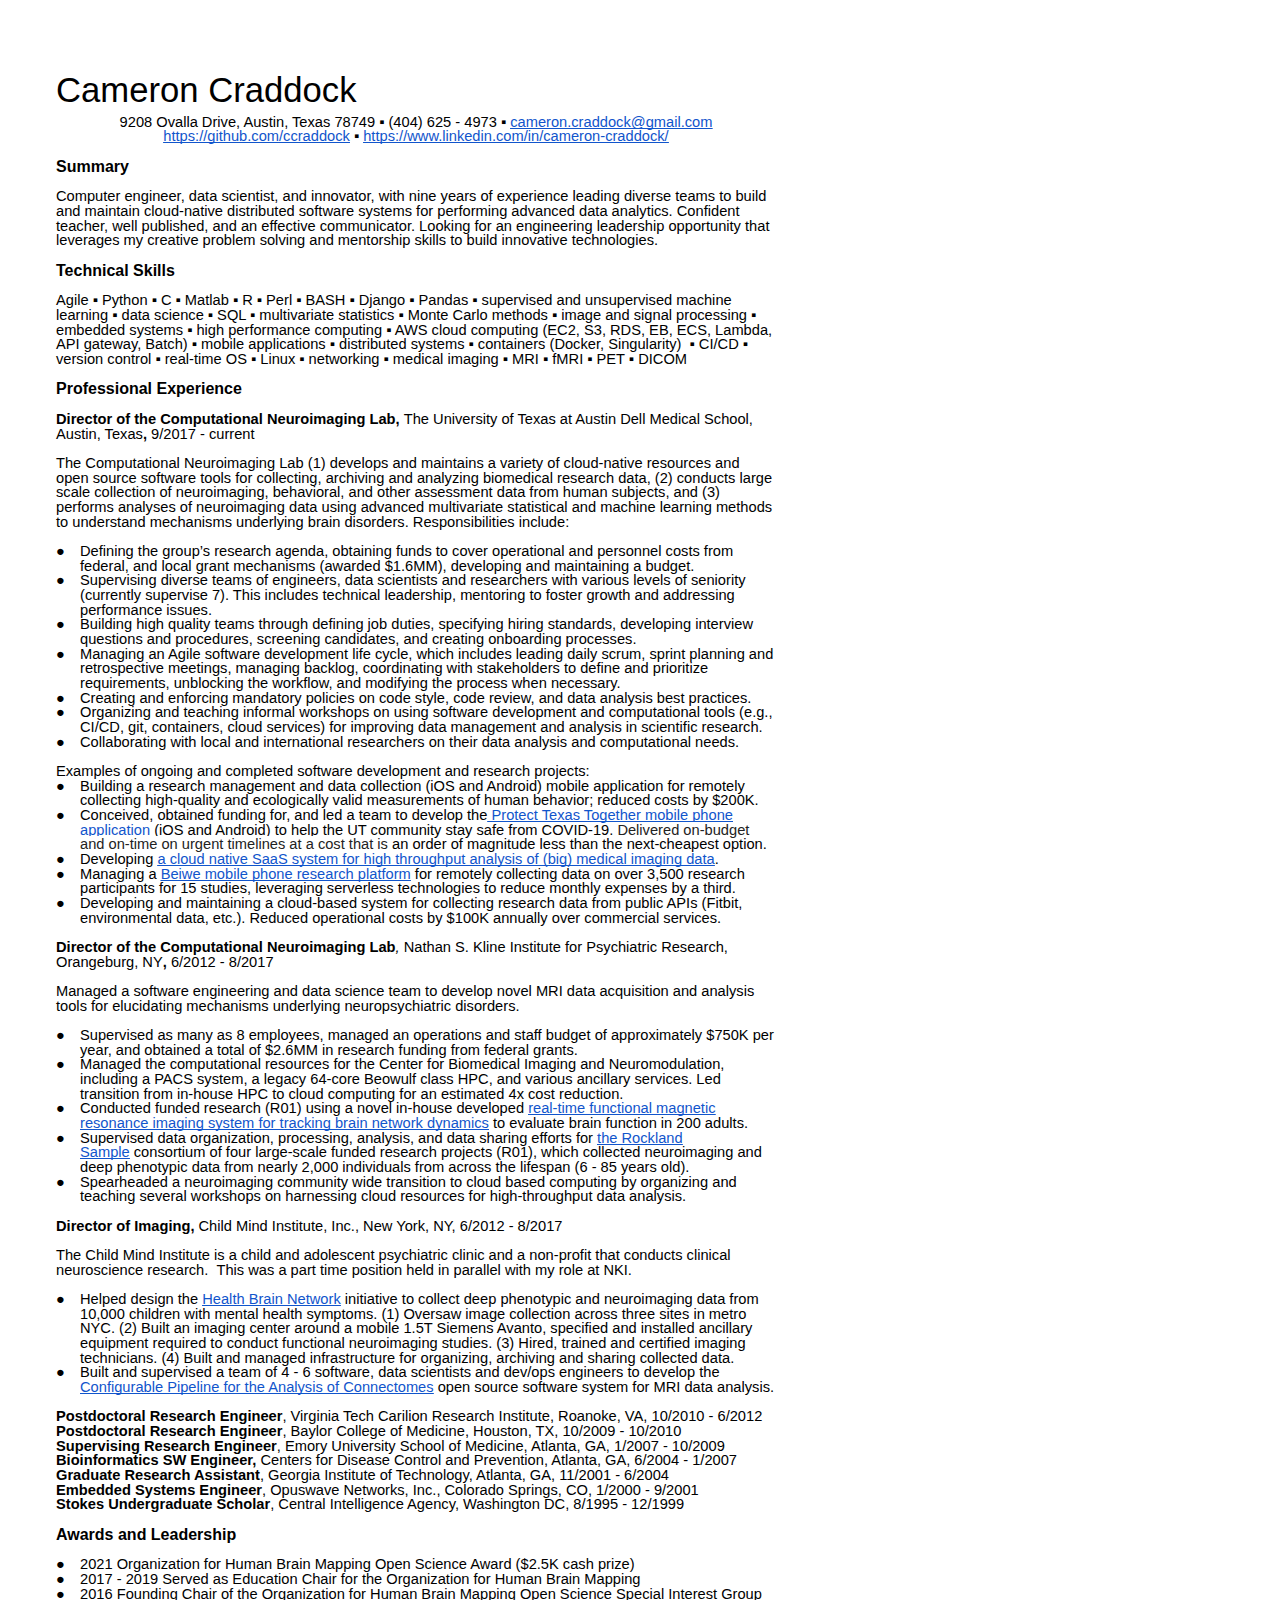
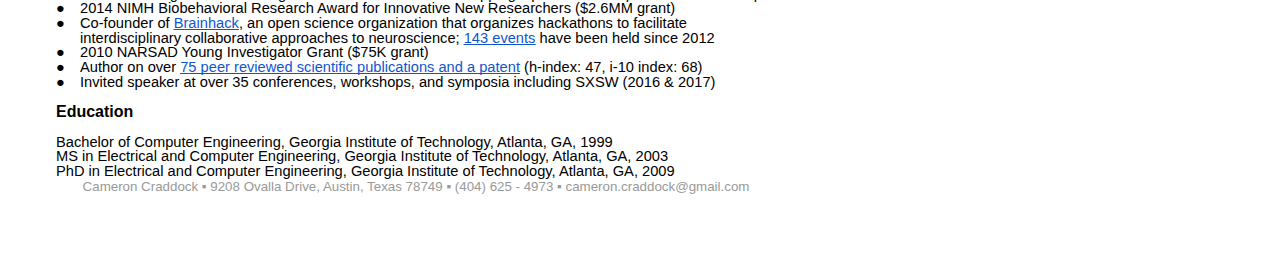
<file: web-source/old_index.html>
<html><head><meta content="text/html; charset=UTF-8" http-equiv="content-type"><style type="text/css">.lst-kix_10j86topk4fp-1>li:before{content:"-  "}.lst-kix_10j86topk4fp-2>li:before{content:"-  "}.lst-kix_10j86topk4fp-3>li:before{content:"-  "}ul.lst-kix_k6rbzzajcw5w-7{list-style-type:none}.lst-kix_10j86topk4fp-0>li:before{content:"-  "}ul.lst-kix_k6rbzzajcw5w-8{list-style-type:none}ol.lst-kix_di9a8gmkx7y5-1{list-style-type:none}ol.lst-kix_di9a8gmkx7y5-0{list-style-type:none}ol.lst-kix_di9a8gmkx7y5-4.start{counter-reset:lst-ctn-kix_di9a8gmkx7y5-4 0}.lst-kix_di9a8gmkx7y5-7>li{counter-increment:lst-ctn-kix_di9a8gmkx7y5-7}ol.lst-kix_di9a8gmkx7y5-7{list-style-type:none}ol.lst-kix_di9a8gmkx7y5-6{list-style-type:none}ol.lst-kix_di9a8gmkx7y5-8{list-style-type:none}ol.lst-kix_di9a8gmkx7y5-3{list-style-type:none}ol.lst-kix_di9a8gmkx7y5-2{list-style-type:none}ol.lst-kix_di9a8gmkx7y5-5{list-style-type:none}ol.lst-kix_di9a8gmkx7y5-4{list-style-type:none}.lst-kix_di9a8gmkx7y5-0>li{counter-increment:lst-ctn-kix_di9a8gmkx7y5-0}ol.lst-kix_di9a8gmkx7y5-5.start{counter-reset:lst-ctn-kix_di9a8gmkx7y5-5 0}ul.lst-kix_k6rbzzajcw5w-0{list-style-type:none}ul.lst-kix_k6rbzzajcw5w-1{list-style-type:none}ul.lst-kix_k6rbzzajcw5w-2{list-style-type:none}ul.lst-kix_k6rbzzajcw5w-3{list-style-type:none}ul.lst-kix_k6rbzzajcw5w-4{list-style-type:none}ul.lst-kix_k6rbzzajcw5w-5{list-style-type:none}ul.lst-kix_k6rbzzajcw5w-6{list-style-type:none}ul.lst-kix_rj4w83l8qnrq-2{list-style-type:none}.lst-kix_10j86topk4fp-4>li:before{content:"-  "}.lst-kix_10j86topk4fp-5>li:before{content:"-  "}ul.lst-kix_rj4w83l8qnrq-1{list-style-type:none}ul.lst-kix_rj4w83l8qnrq-0{list-style-type:none}.lst-kix_10j86topk4fp-8>li:before{content:"-  "}.lst-kix_10j86topk4fp-6>li:before{content:"-  "}.lst-kix_10j86topk4fp-7>li:before{content:"-  "}ul.lst-kix_10j86topk4fp-0{list-style-type:none}ul.lst-kix_10j86topk4fp-1{list-style-type:none}ul.lst-kix_rj4w83l8qnrq-8{list-style-type:none}.lst-kix_6f70g96de8ft-5>li:before{content:"-  "}ul.lst-kix_rj4w83l8qnrq-7{list-style-type:none}.lst-kix_icccvgebcob3-1>li:before{content:"-  "}ul.lst-kix_rj4w83l8qnrq-6{list-style-type:none}ul.lst-kix_rj4w83l8qnrq-5{list-style-type:none}ul.lst-kix_rj4w83l8qnrq-4{list-style-type:none}ul.lst-kix_rj4w83l8qnrq-3{list-style-type:none}.lst-kix_6f70g96de8ft-1>li:before{content:"-  "}.lst-kix_6f70g96de8ft-3>li:before{content:"-  "}.lst-kix_j80a8j4zceji-1>li:before{content:"-  "}.lst-kix_di9a8gmkx7y5-0>li:before{content:"" counter(lst-ctn-kix_di9a8gmkx7y5-0,decimal) ". "}.lst-kix_j80a8j4zceji-5>li:before{content:"-  "}.lst-kix_gja9q9i3t7dy-5>li:before{content:"-  "}.lst-kix_gja9q9i3t7dy-7>li:before{content:"-  "}.lst-kix_j80a8j4zceji-3>li:before{content:"-  "}.lst-kix_gja9q9i3t7dy-1>li:before{content:"-  "}.lst-kix_gja9q9i3t7dy-3>li:before{content:"-  "}ol.lst-kix_di9a8gmkx7y5-8.start{counter-reset:lst-ctn-kix_di9a8gmkx7y5-8 0}ul.lst-kix_10j86topk4fp-4{list-style-type:none}.lst-kix_di9a8gmkx7y5-4>li{counter-increment:lst-ctn-kix_di9a8gmkx7y5-4}ul.lst-kix_10j86topk4fp-5{list-style-type:none}ul.lst-kix_10j86topk4fp-2{list-style-type:none}ul.lst-kix_10j86topk4fp-3{list-style-type:none}.lst-kix_6f70g96de8ft-7>li:before{content:"-  "}ul.lst-kix_10j86topk4fp-8{list-style-type:none}ul.lst-kix_10j86topk4fp-6{list-style-type:none}.lst-kix_j80a8j4zceji-7>li:before{content:"-  "}ul.lst-kix_10j86topk4fp-7{list-style-type:none}.lst-kix_k6rbzzajcw5w-3>li:before{content:"\0025cf  "}.lst-kix_k6rbzzajcw5w-7>li:before{content:"\0025cb  "}.lst-kix_k6rbzzajcw5w-1>li:before{content:"\0025cb  "}.lst-kix_rj4w83l8qnrq-1>li:before{content:"-  "}.lst-kix_k6rbzzajcw5w-5>li:before{content:"\0025a0  "}.lst-kix_di9a8gmkx7y5-2>li:before{content:"" counter(lst-ctn-kix_di9a8gmkx7y5-2,lower-roman) ". "}.lst-kix_di9a8gmkx7y5-4>li:before{content:"" counter(lst-ctn-kix_di9a8gmkx7y5-4,lower-latin) ". "}ul.lst-kix_gja9q9i3t7dy-1{list-style-type:none}ul.lst-kix_gja9q9i3t7dy-0{list-style-type:none}ul.lst-kix_gja9q9i3t7dy-3{list-style-type:none}ul.lst-kix_gja9q9i3t7dy-2{list-style-type:none}ul.lst-kix_gja9q9i3t7dy-5{list-style-type:none}ul.lst-kix_gja9q9i3t7dy-4{list-style-type:none}ul.lst-kix_gja9q9i3t7dy-7{list-style-type:none}ul.lst-kix_gja9q9i3t7dy-6{list-style-type:none}ul.lst-kix_gja9q9i3t7dy-8{list-style-type:none}.lst-kix_icccvgebcob3-7>li:before{content:"-  "}.lst-kix_rj4w83l8qnrq-3>li:before{content:"-  "}.lst-kix_di9a8gmkx7y5-5>li{counter-increment:lst-ctn-kix_di9a8gmkx7y5-5}.lst-kix_di9a8gmkx7y5-8>li:before{content:"" counter(lst-ctn-kix_di9a8gmkx7y5-8,lower-roman) ". "}.lst-kix_icccvgebcob3-3>li:before{content:"-  "}.lst-kix_rj4w83l8qnrq-5>li:before{content:"-  "}.lst-kix_rj4w83l8qnrq-7>li:before{content:"-  "}.lst-kix_di9a8gmkx7y5-6>li:before{content:"" counter(lst-ctn-kix_di9a8gmkx7y5-6,decimal) ". "}.lst-kix_icccvgebcob3-5>li:before{content:"-  "}.lst-kix_3mdzpytfi68n-1>li:before{content:"\0025cb  "}.lst-kix_3mdzpytfi68n-3>li:before{content:"\0025cf  "}.lst-kix_3mdzpytfi68n-0>li:before{content:"\0025cf  "}.lst-kix_3mdzpytfi68n-4>li:before{content:"\0025cb  "}.lst-kix_3mdzpytfi68n-5>li:before{content:"\0025a0  "}.lst-kix_3mdzpytfi68n-7>li:before{content:"\0025cb  "}.lst-kix_3mdzpytfi68n-6>li:before{content:"\0025cf  "}ol.lst-kix_di9a8gmkx7y5-7.start{counter-reset:lst-ctn-kix_di9a8gmkx7y5-7 0}.lst-kix_3mdzpytfi68n-8>li:before{content:"\0025a0  "}.lst-kix_aihcriab1y25-8>li:before{content:"\0025a0  "}.lst-kix_aihcriab1y25-7>li:before{content:"\0025cb  "}ol.lst-kix_di9a8gmkx7y5-1.start{counter-reset:lst-ctn-kix_di9a8gmkx7y5-1 0}.lst-kix_di9a8gmkx7y5-6>li{counter-increment:lst-ctn-kix_di9a8gmkx7y5-6}.lst-kix_aihcriab1y25-5>li:before{content:"\0025a0  "}.lst-kix_vkfnrrdyaefh-4>li:before{content:"-  "}.lst-kix_aihcriab1y25-4>li:before{content:"\0025cb  "}.lst-kix_aihcriab1y25-6>li:before{content:"\0025cf  "}.lst-kix_vkfnrrdyaefh-3>li:before{content:"-  "}.lst-kix_vkfnrrdyaefh-5>li:before{content:"-  "}.lst-kix_vkfnrrdyaefh-0>li:before{content:"-  "}.lst-kix_vkfnrrdyaefh-8>li:before{content:"-  "}.lst-kix_aihcriab1y25-2>li:before{content:"\0025a0  "}.lst-kix_vkfnrrdyaefh-1>li:before{content:"-  "}.lst-kix_aihcriab1y25-3>li:before{content:"\0025cf  "}.lst-kix_vkfnrrdyaefh-2>li:before{content:"-  "}.lst-kix_aihcriab1y25-1>li:before{content:"\0025cb  "}ol.lst-kix_di9a8gmkx7y5-6.start{counter-reset:lst-ctn-kix_di9a8gmkx7y5-6 0}.lst-kix_vkfnrrdyaefh-7>li:before{content:"-  "}.lst-kix_vkfnrrdyaefh-6>li:before{content:"-  "}.lst-kix_aihcriab1y25-0>li:before{content:"\0025cf  "}.lst-kix_3mdzpytfi68n-2>li:before{content:"\0025a0  "}.lst-kix_icccvgebcob3-0>li:before{content:"-  "}.lst-kix_di9a8gmkx7y5-3>li{counter-increment:lst-ctn-kix_di9a8gmkx7y5-3}.lst-kix_icccvgebcob3-2>li:before{content:"-  "}ol.lst-kix_di9a8gmkx7y5-0.start{counter-reset:lst-ctn-kix_di9a8gmkx7y5-0 0}.lst-kix_6f70g96de8ft-4>li:before{content:"-  "}ul.lst-kix_vkfnrrdyaefh-0{list-style-type:none}.lst-kix_j80a8j4zceji-0>li:before{content:"-  "}.lst-kix_6f70g96de8ft-2>li:before{content:"-  "}ul.lst-kix_vkfnrrdyaefh-7{list-style-type:none}ul.lst-kix_vkfnrrdyaefh-8{list-style-type:none}ul.lst-kix_vkfnrrdyaefh-5{list-style-type:none}ul.lst-kix_vkfnrrdyaefh-6{list-style-type:none}ul.lst-kix_vkfnrrdyaefh-3{list-style-type:none}ul.lst-kix_vkfnrrdyaefh-4{list-style-type:none}ul.lst-kix_vkfnrrdyaefh-1{list-style-type:none}.lst-kix_6f70g96de8ft-0>li:before{content:"-  "}ul.lst-kix_vkfnrrdyaefh-2{list-style-type:none}.lst-kix_j80a8j4zceji-6>li:before{content:"-  "}.lst-kix_gja9q9i3t7dy-8>li:before{content:"-  "}.lst-kix_j80a8j4zceji-4>li:before{content:"-  "}.lst-kix_j80a8j4zceji-8>li:before{content:"-  "}.lst-kix_gja9q9i3t7dy-6>li:before{content:"-  "}.lst-kix_j80a8j4zceji-2>li:before{content:"-  "}ul.lst-kix_6f70g96de8ft-0{list-style-type:none}ul.lst-kix_6f70g96de8ft-1{list-style-type:none}ul.lst-kix_6f70g96de8ft-2{list-style-type:none}ul.lst-kix_6f70g96de8ft-3{list-style-type:none}ul.lst-kix_6f70g96de8ft-4{list-style-type:none}ul.lst-kix_6f70g96de8ft-5{list-style-type:none}ul.lst-kix_6f70g96de8ft-6{list-style-type:none}ul.lst-kix_6f70g96de8ft-7{list-style-type:none}ul.lst-kix_aihcriab1y25-7{list-style-type:none}.lst-kix_gja9q9i3t7dy-2>li:before{content:"-  "}ul.lst-kix_6f70g96de8ft-8{list-style-type:none}ul.lst-kix_aihcriab1y25-8{list-style-type:none}ul.lst-kix_aihcriab1y25-3{list-style-type:none}.lst-kix_gja9q9i3t7dy-0>li:before{content:"-  "}.lst-kix_gja9q9i3t7dy-4>li:before{content:"-  "}ul.lst-kix_aihcriab1y25-4{list-style-type:none}ul.lst-kix_j80a8j4zceji-0{list-style-type:none}ul.lst-kix_aihcriab1y25-5{list-style-type:none}.lst-kix_6f70g96de8ft-6>li:before{content:"-  "}ul.lst-kix_aihcriab1y25-6{list-style-type:none}ul.lst-kix_j80a8j4zceji-3{list-style-type:none}ul.lst-kix_aihcriab1y25-0{list-style-type:none}ul.lst-kix_j80a8j4zceji-4{list-style-type:none}.lst-kix_di9a8gmkx7y5-1>li{counter-increment:lst-ctn-kix_di9a8gmkx7y5-1}ul.lst-kix_aihcriab1y25-1{list-style-type:none}ul.lst-kix_j80a8j4zceji-1{list-style-type:none}ul.lst-kix_aihcriab1y25-2{list-style-type:none}ul.lst-kix_j80a8j4zceji-2{list-style-type:none}ul.lst-kix_j80a8j4zceji-7{list-style-type:none}ul.lst-kix_j80a8j4zceji-8{list-style-type:none}ul.lst-kix_j80a8j4zceji-5{list-style-type:none}.lst-kix_6f70g96de8ft-8>li:before{content:"-  "}ul.lst-kix_j80a8j4zceji-6{list-style-type:none}.lst-kix_k6rbzzajcw5w-4>li:before{content:"\0025cb  "}.lst-kix_k6rbzzajcw5w-2>li:before{content:"\0025a0  "}.lst-kix_k6rbzzajcw5w-6>li:before{content:"\0025cf  "}.lst-kix_k6rbzzajcw5w-0>li:before{content:"\0025cf  "}.lst-kix_k6rbzzajcw5w-8>li:before{content:"\0025a0  "}.lst-kix_rj4w83l8qnrq-0>li:before{content:"-  "}ol.lst-kix_di9a8gmkx7y5-2.start{counter-reset:lst-ctn-kix_di9a8gmkx7y5-2 0}.lst-kix_di9a8gmkx7y5-3>li:before{content:"" counter(lst-ctn-kix_di9a8gmkx7y5-3,decimal) ". "}.lst-kix_rj4w83l8qnrq-8>li:before{content:"-  "}.lst-kix_di9a8gmkx7y5-1>li:before{content:"" counter(lst-ctn-kix_di9a8gmkx7y5-1,lower-latin) ". "}.lst-kix_di9a8gmkx7y5-5>li:before{content:"" counter(lst-ctn-kix_di9a8gmkx7y5-5,lower-roman) ". "}ul.lst-kix_3mdzpytfi68n-4{list-style-type:none}ul.lst-kix_3mdzpytfi68n-3{list-style-type:none}ul.lst-kix_3mdzpytfi68n-6{list-style-type:none}ul.lst-kix_3mdzpytfi68n-5{list-style-type:none}.lst-kix_di9a8gmkx7y5-2>li{counter-increment:lst-ctn-kix_di9a8gmkx7y5-2}ul.lst-kix_3mdzpytfi68n-8{list-style-type:none}ul.lst-kix_3mdzpytfi68n-7{list-style-type:none}li.li-bullet-0:before{margin-left:-18pt;white-space:nowrap;display:inline-block;min-width:18pt}.lst-kix_rj4w83l8qnrq-2>li:before{content:"-  "}ul.lst-kix_icccvgebcob3-8{list-style-type:none}.lst-kix_icccvgebcob3-6>li:before{content:"-  "}.lst-kix_icccvgebcob3-8>li:before{content:"-  "}ul.lst-kix_icccvgebcob3-5{list-style-type:none}.lst-kix_rj4w83l8qnrq-4>li:before{content:"-  "}ul.lst-kix_3mdzpytfi68n-0{list-style-type:none}ul.lst-kix_icccvgebcob3-4{list-style-type:none}ul.lst-kix_icccvgebcob3-7{list-style-type:none}ul.lst-kix_3mdzpytfi68n-2{list-style-type:none}ul.lst-kix_icccvgebcob3-6{list-style-type:none}.lst-kix_di9a8gmkx7y5-8>li{counter-increment:lst-ctn-kix_di9a8gmkx7y5-8}ul.lst-kix_3mdzpytfi68n-1{list-style-type:none}ul.lst-kix_icccvgebcob3-1{list-style-type:none}.lst-kix_rj4w83l8qnrq-6>li:before{content:"-  "}.lst-kix_di9a8gmkx7y5-7>li:before{content:"" counter(lst-ctn-kix_di9a8gmkx7y5-7,lower-latin) ". "}ul.lst-kix_icccvgebcob3-0{list-style-type:none}ul.lst-kix_icccvgebcob3-3{list-style-type:none}.lst-kix_icccvgebcob3-4>li:before{content:"-  "}ol.lst-kix_di9a8gmkx7y5-3.start{counter-reset:lst-ctn-kix_di9a8gmkx7y5-3 0}ul.lst-kix_icccvgebcob3-2{list-style-type:none}ol{margin:0;padding:0}table td,table th{padding:0}.c1{margin-left:18pt;padding-top:0pt;padding-left:0pt;padding-bottom:0pt;line-height:1.0;orphans:2;widows:2;text-align:left}.c6{color:#000000;font-weight:400;text-decoration:none;vertical-align:baseline;font-size:11pt;font-family:"Arial";font-style:normal}.c13{color:#000000;font-weight:400;text-decoration:none;vertical-align:baseline;font-size:11pt;font-family:"Arial";font-style:italic}.c5{color:#000000;font-weight:400;text-decoration:none;vertical-align:baseline;font-size:5pt;font-family:"Arial";font-style:normal}.c20{color:#999999;font-weight:400;text-decoration:none;vertical-align:baseline;font-size:10pt;font-family:"Arial";font-style:normal}.c18{color:#000000;font-weight:400;text-decoration:none;vertical-align:baseline;font-size:26pt;font-family:"Arial";font-style:normal}.c15{padding-top:0pt;padding-bottom:3pt;line-height:1.15;page-break-after:avoid;orphans:2;widows:2;text-align:center}.c19{padding-top:0pt;padding-bottom:0pt;line-height:1.15;orphans:2;widows:2;text-align:left}.c12{color:#000000;text-decoration:none;vertical-align:baseline;font-size:5pt;font-family:"Arial";font-style:normal}.c10{padding-top:0pt;padding-bottom:0pt;line-height:1.15;orphans:2;widows:2;text-align:center}.c21{color:#000000;text-decoration:none;vertical-align:baseline;font-size:11pt;font-family:"Arial";font-style:normal}.c11{padding-top:0pt;padding-bottom:0pt;line-height:1.0;orphans:2;widows:2;text-align:center}.c2{padding-top:0pt;padding-bottom:0pt;line-height:1.0;orphans:2;widows:2;text-align:left}.c23{color:#000000;text-decoration:none;vertical-align:baseline;font-family:"Arial";font-style:normal}.c8{text-decoration-skip-ink:none;-webkit-text-decoration-skip:none;color:#1155cc;text-decoration:underline}.c17{background-color:#ffffff;max-width:540pt;padding:36pt 36pt 36pt 36pt}.c16{background-color:#ffffff;color:#222222}.c0{color:inherit;text-decoration:inherit}.c7{padding:0;margin:0}.c14{font-size:12pt}.c22{font-style:italic}.c9{margin-left:18pt}.c3{height:11pt}.c4{font-weight:700}.title{padding-top:0pt;color:#000000;font-size:26pt;padding-bottom:3pt;font-family:"Arial";line-height:1.15;page-break-after:avoid;orphans:2;widows:2;text-align:left}.subtitle{padding-top:0pt;color:#666666;font-size:15pt;padding-bottom:16pt;font-family:"Arial";line-height:1.15;page-break-after:avoid;orphans:2;widows:2;text-align:left}li{color:#000000;font-size:11pt;font-family:"Arial"}p{margin:0;color:#000000;font-size:11pt;font-family:"Arial"}h1{padding-top:20pt;color:#000000;font-size:20pt;padding-bottom:6pt;font-family:"Arial";line-height:1.15;page-break-after:avoid;orphans:2;widows:2;text-align:left}h2{padding-top:18pt;color:#000000;font-size:16pt;padding-bottom:6pt;font-family:"Arial";line-height:1.15;page-break-after:avoid;orphans:2;widows:2;text-align:left}h3{padding-top:16pt;color:#434343;font-size:14pt;padding-bottom:4pt;font-family:"Arial";line-height:1.15;page-break-after:avoid;orphans:2;widows:2;text-align:left}h4{padding-top:14pt;color:#666666;font-size:12pt;padding-bottom:4pt;font-family:"Arial";line-height:1.15;page-break-after:avoid;orphans:2;widows:2;text-align:left}h5{padding-top:12pt;color:#666666;font-size:11pt;padding-bottom:4pt;font-family:"Arial";line-height:1.15;page-break-after:avoid;orphans:2;widows:2;text-align:left}h6{padding-top:12pt;color:#666666;font-size:11pt;padding-bottom:4pt;font-family:"Arial";line-height:1.15;page-break-after:avoid;font-style:italic;orphans:2;widows:2;text-align:left}</style></head><body class="c17"><div><p class="c2 c3"><span class="c6"></span></p></div><p class="c15 title" id="h.p7mk91ogwux3"><span class="c18">Cameron Craddock</span></p><p class="c11"><span>9208 Ovalla Drive, Austin, Texas 78749 &#9642; (404) 625 - 4973 &#9642; </span><span class="c8"><a class="c0" href="mailto:cameron.craddock@gmail.com">cameron.craddock@gmail.com</a></span></p><p class="c11"><span class="c8"><a class="c0" href="https://www.google.com/url?q=https://github.com/ccraddock&amp;sa=D&amp;source=editors&amp;ust=1623812468205000&amp;usg=AOvVaw3pD1ABd5ZnL6q_NDYMcmcX">https://github.com/ccraddock</a></span><span>&nbsp;&#9642; </span><span class="c8"><a class="c0" href="https://www.google.com/url?q=https://www.linkedin.com/in/cameron-craddock/&amp;sa=D&amp;source=editors&amp;ust=1623812468205000&amp;usg=AOvVaw2uVstPpwwCLzRTbNxk44FH">https://www.linkedin.com/in/cameron-craddock/</a></span></p><p class="c2 c3"><span class="c21 c4"></span></p><p class="c2"><span class="c4 c14">Summary</span></p><p class="c2 c3"><span class="c5"></span></p><p class="c2"><span>Computer e</span><span class="c6">ngineer, data scientist, and innovator, with nine years of experience leading diverse teams to build and maintain cloud-native distributed software systems for performing advanced data analytics. Confident teacher, well published, and an effective communicator. Looking for an engineering leadership opportunity that leverages my creative problem solving and mentorship skills to build innovative technologies.</span></p><p class="c2 c3"><span class="c6"></span></p><p class="c2"><span class="c23 c14 c4">Technical Skills</span></p><p class="c2 c3"><span class="c4 c12"></span></p><p class="c2"><span class="c6">Agile &#9642; Python &#9642; C &#9642; Matlab &#9642; R &#9642; Perl &#9642; BASH &#9642; Django &#9642; Pandas &#9642; supervised and unsupervised machine learning &#9642; data science &#9642; SQL &#9642; multivariate statistics &#9642; Monte Carlo methods &#9642; image and signal processing &#9642; embedded systems &#9642; high performance computing &#9642; AWS cloud computing (EC2, S3, RDS, EB, ECS, Lambda, API gateway, Batch) &#9642; mobile applications &#9642; distributed systems &#9642; containers (Docker, Singularity) &nbsp;&#9642; CI/CD &#9642; version control &#9642; real-time OS &#9642; Linux &#9642; networking &#9642; medical imaging &#9642; MRI &#9642; fMRI &#9642; PET &#9642; DICOM</span></p><p class="c2 c3"><span class="c21 c4"></span></p><p class="c2"><span class="c23 c14 c4">Professional Experience</span></p><p class="c2 c3"><span class="c12 c4"></span></p><p class="c2"><span class="c4">Director of the Computational Neuroimaging Lab</span><span class="c4">, </span><span>The University of Texas at Austin Dell Medical School, Austin, Texas</span><span class="c4">, </span><span>9/2</span><span class="c6">017 - current</span></p><p class="c2 c3"><span class="c5"></span></p><p class="c2"><span>T</span><span class="c6">he Computational Neuroimaging Lab (1) develops and maintains a variety of cloud-native resources and open source software tools for collecting, archiving and analyzing biomedical research data, (2) conducts large scale collection of neuroimaging, behavioral, and other assessment data from human subjects, and (3) performs analyses of neuroimaging data using advanced multivariate statistical and machine learning methods to understand mechanisms underlying brain disorders. Responsibilities include: </span></p><p class="c2 c3"><span class="c5"></span></p><ul class="c7 lst-kix_aihcriab1y25-0 start"><li class="c1 li-bullet-0"><span class="c6">Defining the group&rsquo;s research agenda, obtaining funds to cover operational and personnel costs from federal, and local grant mechanisms (awarded $1.6MM), developing and maintaining a budget.</span></li><li class="c1 li-bullet-0"><span>S</span><span class="c6">upervising diverse teams of engineers, data scientists and researchers with various levels of seniority (currently supervise 7). This includes technical leadership, mentoring to foster growth and addressing performance issues. </span></li><li class="c1 li-bullet-0"><span>Building high quality teams through defining job duties, specifying hiring standards, developing interview questions and procedures, screening candidates, and creating onboarding process</span><span class="c6">es.</span></li><li class="c1 li-bullet-0"><span class="c6">Managing an Agile software development life cycle, which includes leading daily scrum, sprint planning and retrospective meetings, managing backlog, coordinating with stakeholders to define and prioritize requirements, unblocking the workflow, and modifying the process when necessary. </span></li><li class="c1 li-bullet-0"><span class="c6">Creating and enforcing mandatory policies on code style, code review, and data analysis best practices.</span></li><li class="c1 li-bullet-0"><span class="c6">Organizing and teaching informal workshops on using software development and computational tools (e.g., CI/CD, git, containers, cloud services) for improving data management and analysis in scientific research.</span></li><li class="c1 li-bullet-0"><span class="c6">Collaborating with local and international researchers on their data analysis and computational needs.</span></li></ul><p class="c2 c3"><span class="c5"></span></p><p class="c2"><span class="c6">Examples of ongoing and completed software development and research projects:</span></p><ul class="c7 lst-kix_aihcriab1y25-0"><li class="c1 li-bullet-0"><span class="c6">Building a research management and data collection (iOS and Android) mobile application for remotely collecting high-quality and ecologically valid measurements of human behavior; reduced costs by $200K. </span></li><li class="c1 li-bullet-0"><span>Conceived, obtained funding for, and led a team to develop the</span><span class="c8"><a class="c0" href="https://www.google.com/url?q=https://protect.utexas.edu/app/&amp;sa=D&amp;source=editors&amp;ust=1623812468210000&amp;usg=AOvVaw0cEKYH2JFwobZWcKghdytJ">&nbsp;Protect Texas Together mobile phone application</a></span><span>&nbsp;(iOS and Android) to help the UT community stay safe from COVID-19. </span><span class="c16">Delivered on-budget and on-time on urgent timelines at a cost that is </span><span class="c6">an order of magnitude less than the next-cheapest option. </span></li><li class="c1 li-bullet-0"><span>Developing </span><span class="c8"><a class="c0" href="https://www.google.com/url?q=https://github.com/radiome-lab&amp;sa=D&amp;source=editors&amp;ust=1623812468211000&amp;usg=AOvVaw0W_4Wv7CN_y_k-TEfbxHbt">a cloud native SaaS system for high throughput analysis of (big) medical imaging data</a></span><span>.</span></li><li class="c1 li-bullet-0"><span>Managing a </span><span class="c8"><a class="c0" href="https://www.google.com/url?q=https://www.hsph.harvard.edu/onnela-lab/beiwe-research-platform/&amp;sa=D&amp;source=editors&amp;ust=1623812468211000&amp;usg=AOvVaw3h3TfCmS23rguikZDmUpk5">Beiwe mobile phone research platform</a></span><span class="c6">&nbsp;for remotely collecting data on over 3,500 research participants for 15 studies, leveraging serverless technologies to reduce monthly expenses by a third. </span></li><li class="c1 li-bullet-0"><span class="c6">Developing and maintaining a cloud-based system for collecting research data from public APIs (Fitbit, environmental data, etc.). Reduced operational costs by $100K annually over commercial services.</span></li></ul><p class="c2 c3"><span class="c5"></span></p><p class="c2"><span class="c4">Director of the Computational Neuroimaging Lab</span><span class="c22">,</span><span class="c4">&nbsp;</span><span>Nathan S. Kline Institute for Psychiatric Research, Orangeburg, NY</span><span class="c4">,</span><span>&nbsp;6/2012 - 8/2017</span></p><p class="c2 c3"><span class="c5"></span></p><p class="c2"><span class="c6">Managed a software engineering and data science team to develop novel MRI data acquisition and analysis tools for elucidating mechanisms underlying neuropsychiatric disorders.</span></p><p class="c2 c3"><span class="c5"></span></p><ul class="c7 lst-kix_aihcriab1y25-0"><li class="c1 li-bullet-0"><span class="c6">Supervised as many as 8 employees, managed an operations and staff budget of approximately $750K per year, and obtained a total of $2.6MM in research funding from federal grants.</span></li><li class="c1 li-bullet-0"><span class="c6">Managed the computational resources for the Center for Biomedical Imaging and Neuromodulation, including a PACS system, a legacy 64-core Beowulf class HPC, and various ancillary services. Led transition from in-house HPC to cloud computing for an estimated 4x cost reduction.</span></li><li class="c1 li-bullet-0"><span>Conducted funded research (R01) using a novel in-house developed </span><span class="c8"><a class="c0" href="https://www.google.com/url?q=https://pubmed.ncbi.nlm.nih.gov/27836708/&amp;sa=D&amp;source=editors&amp;ust=1623812468213000&amp;usg=AOvVaw1Vb8I6UJ738YFo_jcKa1be">real-time functional magnetic resonance imaging system for tracking brain network dynamics</a></span><span class="c6">&nbsp;to evaluate brain function in 200 adults.</span></li><li class="c1 li-bullet-0"><span>Supervised data organization, processing, analysis, and data sharing efforts for </span><span class="c8"><a class="c0" href="https://www.google.com/url?q=http://rocklandsample.org/&amp;sa=D&amp;source=editors&amp;ust=1623812468213000&amp;usg=AOvVaw37-uVMoJmhePKJnh4JHjIN">the Rockland Sample</a></span><span>&nbsp;</span><span class="c6">consortium of four large-scale funded research projects (R01), which collected neuroimaging and deep phenotypic data from nearly 2,000 individuals from across the lifespan (6 - 85 years old). </span></li><li class="c1 li-bullet-0"><span class="c6">Spearheaded a neuroimaging community wide transition to cloud based computing by organizing and teaching several workshops on harnessing cloud resources for high-throughput data analysis.</span></li></ul><p class="c2 c3"><span class="c12 c4"></span></p><p class="c2"><span class="c4">Director of Imaging</span><span class="c4">, </span><span>Child Mind Institute, Inc., New York, NY, 6/</span><span class="c6">2012 - 8/2017</span></p><p class="c2 c3"><span class="c5"></span></p><p class="c2"><span>The Child Mind Institute is a child and adolescent psychiatric clinic and a non-profit that conducts clinical neuroscience research. &nbsp;This was a part time position</span><span>&nbsp;</span><span class="c6">held in parallel with my role at NKI. </span></p><p class="c2 c3"><span class="c5"></span></p><ul class="c7 lst-kix_aihcriab1y25-0"><li class="c1 li-bullet-0"><span>Helped design the </span><span class="c8"><a class="c0" href="https://www.google.com/url?q=https://healthybrainnetwork.org/&amp;sa=D&amp;source=editors&amp;ust=1623812468215000&amp;usg=AOvVaw3uD0ij8GJK-PWSOCBRCShm">Health Brain Network</a></span><span class="c6">&nbsp;initiative to collect deep phenotypic and neuroimaging data from 10,000 children with mental health symptoms. (1) Oversaw image collection across three sites in metro NYC. (2) Built an imaging center around a mobile 1.5T Siemens Avanto, specified and installed ancillary equipment required to conduct functional neuroimaging studies. (3) Hired, trained and certified imaging technicians. (4) Built and managed infrastructure for organizing, archiving and sharing collected data. </span></li><li class="c1 li-bullet-0"><span>Built and s</span><span>upervised a team of 4 - 6 software, data scientists and dev/ops engineers to develop the </span><span class="c8"><a class="c0" href="https://www.google.com/url?q=https://fcp-indi.github.io/&amp;sa=D&amp;source=editors&amp;ust=1623812468215000&amp;usg=AOvVaw2zIH6E7oEh0odWns1BmaEG">Configurable Pipeline for the Analysis of Connectomes</a></span><span class="c6">&nbsp;open source software system for MRI data analysis.</span></li></ul><p class="c2 c3"><span class="c5"></span></p><p class="c2"><span class="c4">Postdoctoral Research Engineer</span><span class="c6">, Virginia Tech Carilion Research Institute, Roanoke, VA, 10/2010 - 6/2012</span></p><p class="c2"><span class="c4">Postdoctoral Research Engineer</span><span class="c6">, Baylor College of Medicine, Houston, TX, 10/2009 - 10/2010</span></p><p class="c2"><span class="c4">Supervising Research </span><span class="c4">Engineer</span><span class="c6">, Emory University School of Medicine, Atlanta, GA, 1/2007 - 10/2009</span></p><p class="c2"><span class="c4">Bioinformatics SW Engineer,</span><span class="c6">&nbsp;Centers for Disease Control and Prevention, Atlanta, GA, 6/2004 - 1/2007</span></p><p class="c2"><span class="c4">Graduate Research Assistant</span><span class="c6">, Georgia Institute of Technology, Atlanta, GA, 11/2001 - 6/2004</span></p><p class="c2"><span class="c4">Embedded Systems Engineer</span><span class="c6">, Opuswave Networks, Inc., Colorado Springs, CO, 1/2000 - 9/2001</span></p><p class="c2"><span class="c4">Stokes Undergraduate Scholar</span><span class="c6">, Central Intelligence Agency, Washington DC, 8/1995 - 12/1999</span></p><p class="c2 c3"><span class="c6"></span></p><p class="c2"><span class="c23 c14 c4">Awards and Leadership</span></p><p class="c2 c3"><span class="c12 c4"></span></p><ul class="c7 lst-kix_aihcriab1y25-0"><li class="c1 li-bullet-0"><span class="c6">2021 Organization for Human Brain Mapping Open Science Award ($2.5K cash prize)</span></li><li class="c1 li-bullet-0"><span class="c6">2017 - 2019 Served as Education Chair for the Organization for Human Brain Mapping </span></li><li class="c1 li-bullet-0"><span class="c6">2016 Founding Chair of the Organization for Human Brain Mapping Open Science Special Interest Group</span></li><li class="c1 li-bullet-0"><span class="c6">2014 NIMH Biobehavioral Research Award for Innovative New Researchers ($2.6MM grant)</span></li><li class="c1 li-bullet-0"><span>Co-founder of </span><span class="c8"><a class="c0" href="https://www.google.com/url?q=https://brainhack.org&amp;sa=D&amp;source=editors&amp;ust=1623812468219000&amp;usg=AOvVaw1ToYO-s5g84cfMllkSCMl7">Brainhack</a></span><span>,</span><span>&nbsp;an open science organization that organizes hackathons to facilitate interdisciplinary collaborative approaches to neuroscience; </span><span class="c8"><a class="c0" href="https://www.google.com/url?q=https://doi.org/10.31234/osf.io/rytjq&amp;sa=D&amp;source=editors&amp;ust=1623812468219000&amp;usg=AOvVaw19R5mvzeipQxXgC1bZ31La">143 events</a></span><span class="c6">&nbsp;have been held since 2012</span></li><li class="c1 li-bullet-0"><span class="c6">2010 NARSAD Young Investigator Grant ($75K grant) </span></li><li class="c1 li-bullet-0"><span>Author on over </span><span class="c8"><a class="c0" href="https://www.google.com/url?q=http://bit.ly/ccraddock-scholar&amp;sa=D&amp;source=editors&amp;ust=1623812468220000&amp;usg=AOvVaw1hKsqvHP75ZYbE9N_MA4oq">75 peer reviewed scientific publications and a patent</a></span><span>&nbsp;</span><span class="c6">(h-index: 47, i-10 index: 68)</span></li><li class="c1 li-bullet-0"><span>Invited speaker at over 35 conferences, workshops, and symposia including SXSW (2016 &amp; 2017)</span></li></ul><p class="c2 c3 c9"><span class="c6"></span></p><p class="c2"><span class="c14 c4 c23">Education</span></p><p class="c2 c3"><span class="c5"></span></p><p class="c2"><span class="c6">Bachelor of Computer Engineering, Georgia Institute of Technology, Atlanta, GA, 1999</span></p><p class="c2"><span class="c6">MS in Electrical and Computer Engineering, Georgia Institute of Technology, Atlanta, GA, 2003</span></p><p class="c2"><span>PhD in Electrical and Computer Engineering, Georgia Institute of Technology, Atlanta, GA, 2009</span></p><div><p class="c10"><span class="c20">Cameron Craddock &#9642; 9208 Ovalla Drive, Austin, Texas 78749 &#9642; (404) 625 - 4973 &#9642; cameron.craddock@gmail.com</span></p><p class="c3 c19"><span class="c6"></span></p></div></body></html>
</file>
